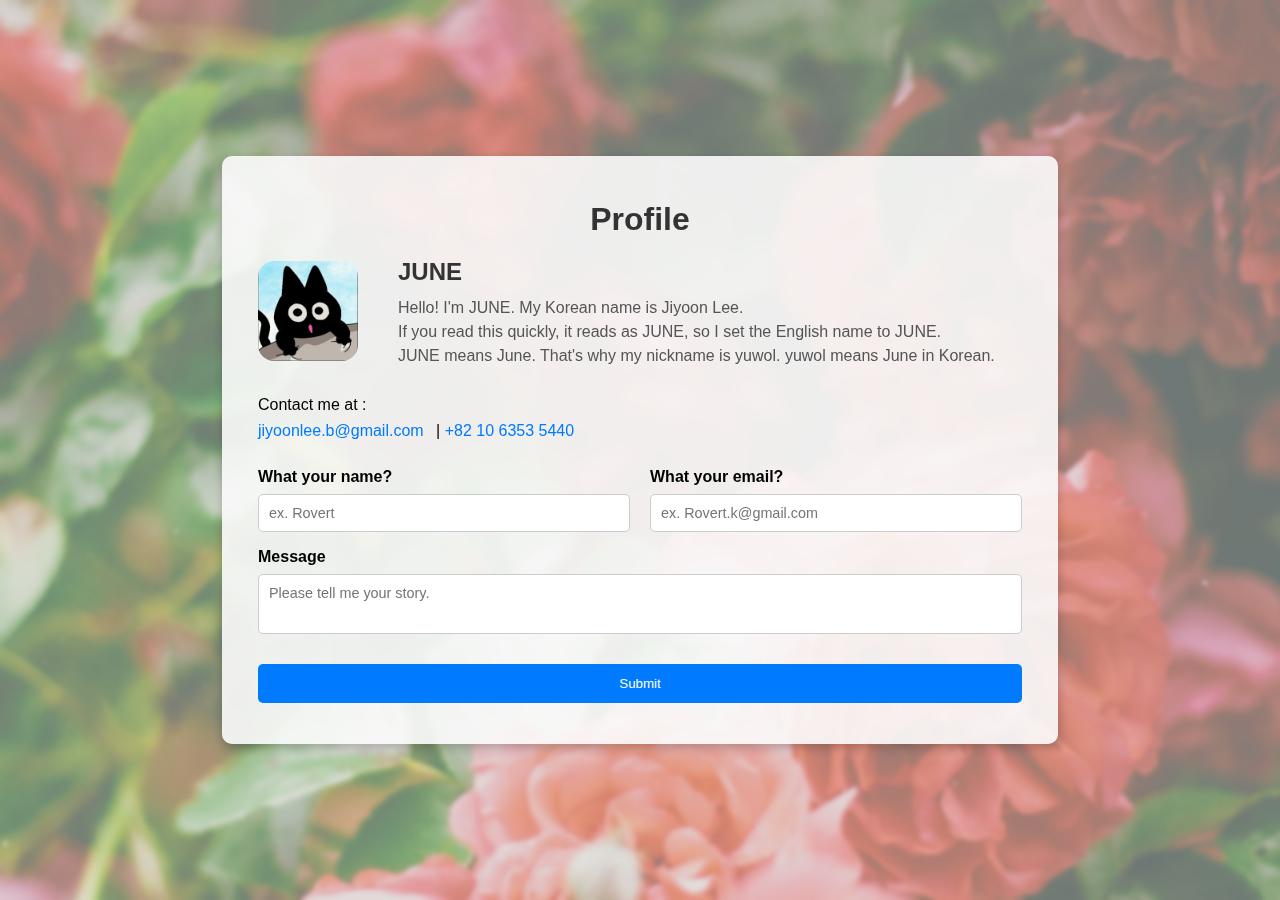
<file: index.html>
<!DOCTYPE html>
<html lang="en">
  <head>
    <meta charset="UTF-8" />
    <meta name="viewport" content="width=device-width, initial-scale=1.0" />
    <title>JUNE Profile</title>
    <link rel="stylesheet" href="css/styles.css" />
  </head>
  <body>
    <div class="background">
      <div class="profile-card">
        <h1>Profile</h1>
        <div class="profile-info">
          <div class="profile-image">
            <img src="Image/blackCat.jpg" alt="Black Cat" />
          </div>
          <div class="profile-text">
            <h2>JUNE</h2>
            <p>
              Hello! I'm JUNE. My Korean name is Jiyoon Lee.<br />
              If you read this quickly, it reads as JUNE, so I set the English
              name to JUNE.<br />
              JUNE means June. That's why my nickname is yuwol. yuwol means June
              in Korean.
            </p>
          </div>
        </div>
        <div class="contact">
          <p>Contact me at :</p>
          <a href="mailto:jiyoonlee.b@gmail.com">jiyoonlee.b@gmail.com</a> |
          <a href="tel:+821063535440">+82 10 6353 5440</a>
        </div>
        <form class="contact-form">
          <div class="form-group">
            <label for="name">What your name?</label>
            <input type="text" id="name" placeholder="ex. Rovert" />
          </div>
          <div class="form-group">
            <label for="email">What your email?</label>
            <input
              type="email"
              id="email"
              placeholder="ex. Rovert.k@gmail.com"
            />
          </div>
          <div class="form-group3">
            <label for="message">Message</label>
            <textarea
              id="message"
              rows="4"
              placeholder="Please tell me your story."
            ></textarea>
          </div>
          <button type="submit">Submit</button>
        </form>
      </div>
    </div>
  </body>
</html>
</file>
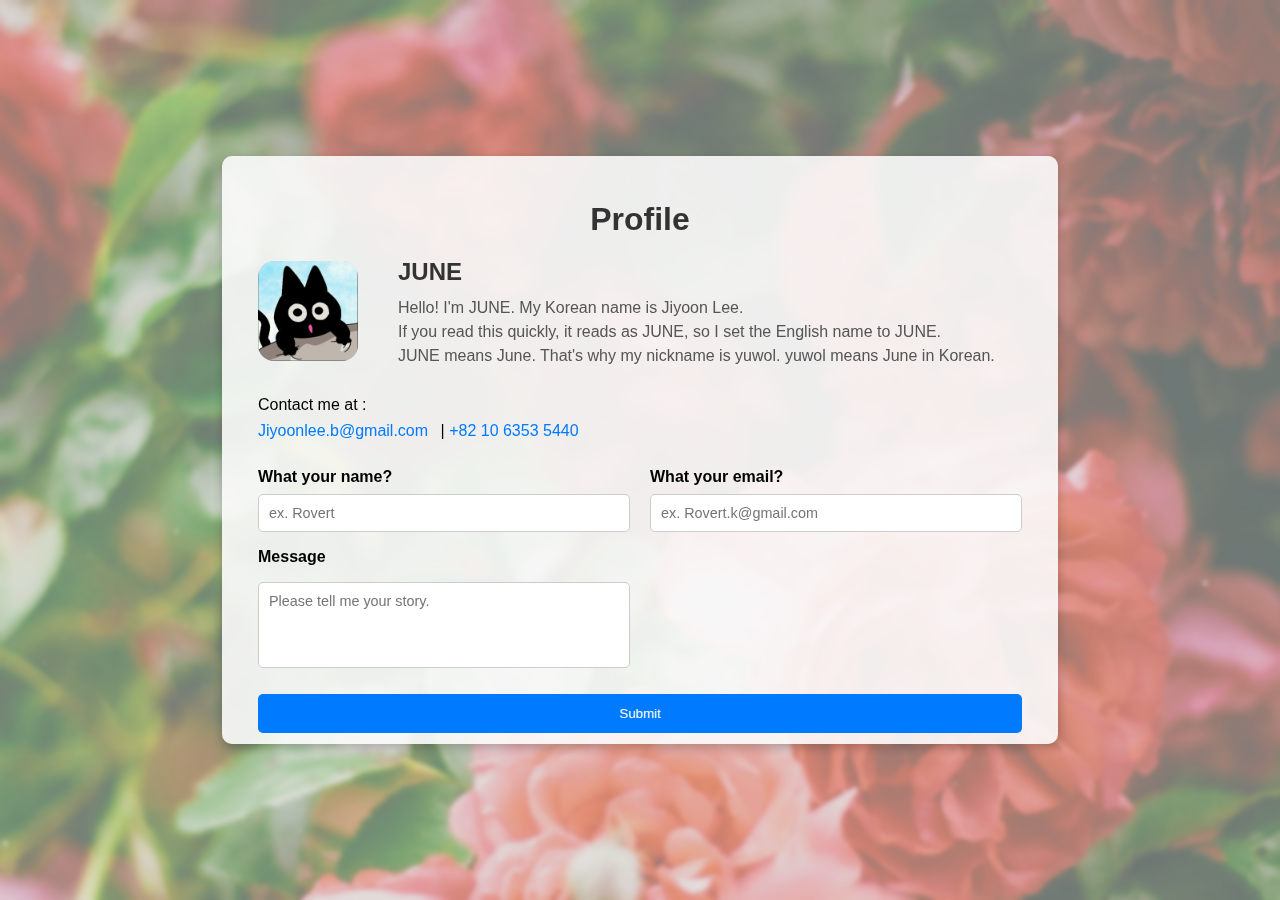
<file: profile.ver.2.html>
<!DOCTYPE html>
<html lang="en">
  <head>
    <meta charset="UTF-8" />
    <meta name="viewport" content="width=device-width, initial-scale=1.0" />
    <title>JUNE Profile</title>
    <link rel="stylesheet" href="css/styles.css" />
  </head>
  <body>
    <div class="background">
      <div class="profile-card">
        <h1>Profile</h1>
        <div class="profile-info">
          <div class="profile-image">
            <img src="Image/blackCat.jpg" alt="Black Cat" />
          </div>
          <div class="profile-text">
            <h2>JUNE</h2>
            <p>
              Hello! I'm JUNE. My Korean name is Jiyoon Lee.<br />
              If you read this quickly, it reads as JUNE, so I set the English
              name to JUNE.<br />
              JUNE means June. That's why my nickname is yuwol. yuwol means June
              in Korean.
            </p>
          </div>
        </div>
        <div class="contact">
          <p>Contact me at :</p>
          <a href="mailto:Jiyoonlee.b@gmail.com">Jiyoonlee.b@gmail.com</a> |
          <a href="tel:+821063535440">+82 10 6353 5440</a>
        </div>
        <form class="contact-form">
          <div class="form-group">
            <label for="name">What your name?</label>
            <input type="text" id="name" placeholder="ex. Rovert" />
          </div>
          <div class="form-group">
            <label for="email">What your email?</label>
            <input
              type="email"
              id="email"
              placeholder="ex. Rovert.k@gmail.com"
            />
          </div>
          <div class="form-group">
            <label for="message">Message</label>
            <textarea
              id="message"
              rows="4"
              placeholder="Please tell me your story."
            ></textarea>
          </div>
          <button type="submit">Submit</button>
        </form>
      </div>
    </div>
  </body>
</html>
</file>
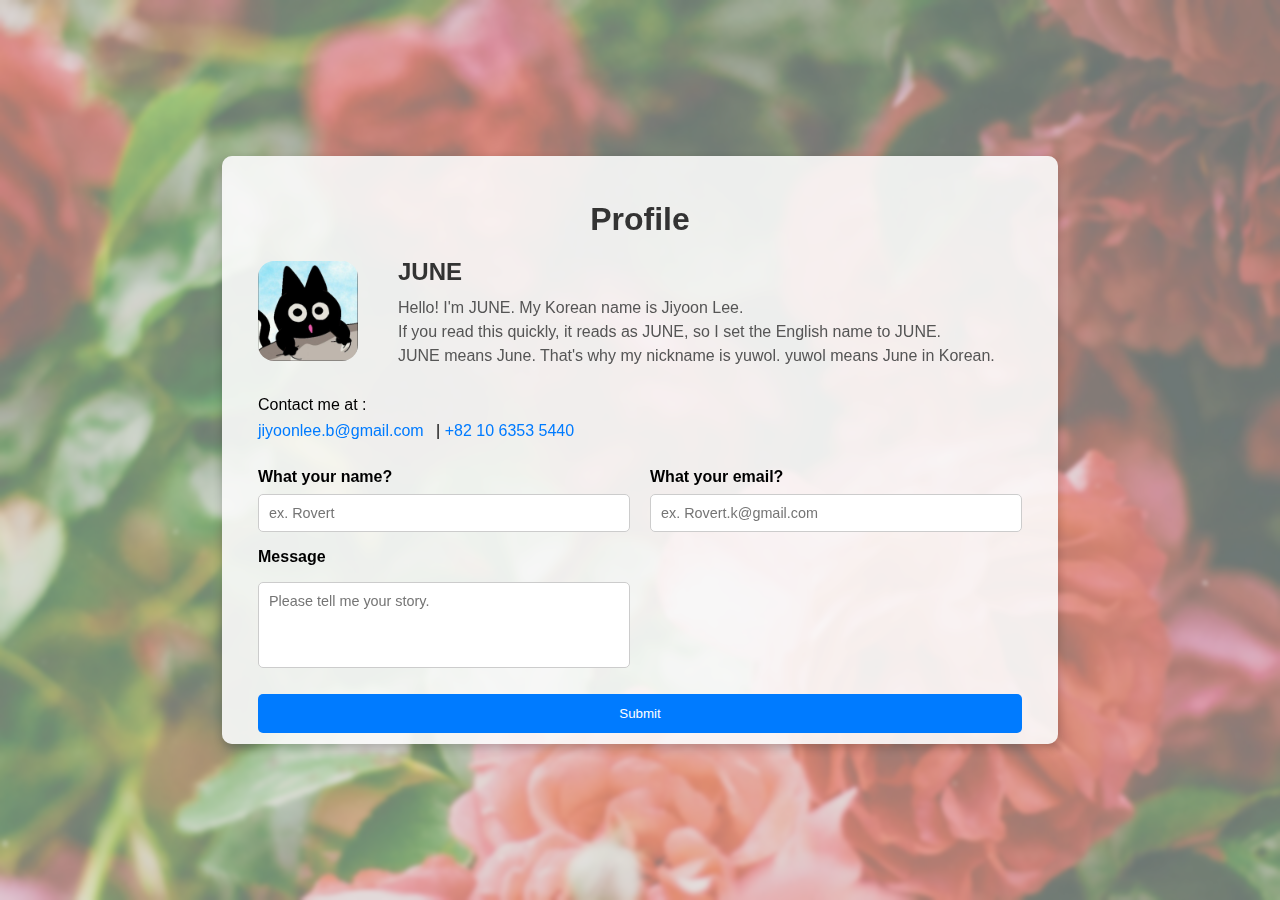
<file: profile_v2.html>
<!DOCTYPE html>
<html lang="en">
  <head>
    <meta charset="UTF-8" />
    <meta name="viewport" content="width=device-width, initial-scale=1.0" />
    <title>JUNE Profile</title>
    <link rel="stylesheet" href="css/styles.css" />
  </head>
  <body>
    <div class="background">
      <div class="profile-card">
        <h1>Profile</h1>
        <div class="profile-info">
          <div class="profile-image">
            <img src="Image/blackCat.jpg" alt="Black Cat" />
          </div>
          <div class="profile-text">
            <h2>JUNE</h2>
            <p>
              Hello! I'm JUNE. My Korean name is Jiyoon Lee.<br />
              If you read this quickly, it reads as JUNE, so I set the English
              name to JUNE.<br />
              JUNE means June. That's why my nickname is yuwol. yuwol means June
              in Korean.
            </p>
          </div>
        </div>
        <div class="contact">
          <p>Contact me at :</p>
          <a href="mailto:jiyoonlee.b@gmail.com">jiyoonlee.b@gmail.com</a> |
          <a href="tel:+821063535440">+82 10 6353 5440</a>
        </div>
        <form class="contact-form">
          <div class="form-group">
            <label for="name">What your name?</label>
            <input type="text" id="name" placeholder="ex. Rovert" />
          </div>
          <div class="form-group">
            <label for="email">What your email?</label>
            <input
              type="email"
              id="email"
              placeholder="ex. Rovert.k@gmail.com"
            />
          </div>
          <div class="form-group">
            <label for="message">Message</label>
            <textarea
              id="message"
              rows="4"
              placeholder="Please tell me your story."
            ></textarea>
          </div>
          <button type="submit">Submit</button>
        </form>
      </div>
    </div>
  </body>
</html>
</file>
<file: css/styles.css>
/* 전체 배경 */
body,
html {
  margin: 0;
  padding: 0;
  box-sizing: border-box;
  font-family: Arial, sans-serif;
  background: url("../Image/background.jpg") no-repeat center center fixed;
  background-size: cover;
}

.background {
  display: flex;
  justify-content: center;
  align-items: center;
  height: 100vh;
  background: rgba(217, 217, 217, 0.5);
  backdrop-filter: blur(2px);
}

/* 프로필 카드 */
.profile-card {
  background: rgba(255, 255, 255, 0.8);
  backdrop-filter: blur(2px);
  padding: 24px 36px 64px;
  border-radius: 10px;
  max-width: 764px;
  max-height: 500px;
  width: 100%;
  height: 100%;
  box-shadow: 0 4px 10px rgba(0, 0, 0, 0.2);
}

.profile-card h1 {
  text-align: center;
  margin-bottom: 20px;
  color: #333;
}

.profile-info {
  display: flex;
  align-items: center;
  gap: 40px;
  margin-bottom: 24px;
}

.profile-image img {
  width: 100px;
  height: 100px;
  border-radius: 16%;
  background: #ccc;
}

.profile-text h2 {
  margin: 0;
  align-self: stretch;
  font-weight: 700;
  font-size: 1.5em;
  color: #333;
}

.profile-text p {
  margin: 10px 0 0;
  align-self: stretch;
  font-weight: 400;
  font-size: 1em;
  line-height: 150%;
  color: #555;
}

/* 연락처 */
.contact {
  text-align: left;
  margin: 28px 0;
}

.contact p {
  margin-bottom: 8px; /* "Contact me at:" 아래 간격 설정 */
}

.contact a {
  color: #007bff;
  text-decoration: none;
  margin-right: 8px; /* 이메일과 전화번호 사이 간격 조정 */
}

.contact a:hover {
  text-decoration: underline;
}

/* 폼 전체 */
.contact-form {
  display: grid;
  grid-template-columns: 1fr 1fr; /* 2열 레이아웃 */
  gap: 16px 20px; /* 항목 간 간격 */
  width: 100%;
}

/* 각 항목 개별 스타일 */
.contact-form #name {
  grid-column: 1 / 2; /* 첫 번째 열에 배치 */
}

.contact-form #email {
  grid-column: 2 / 3; /* 두 번째 열에 배치 */
}

.contact-form .form-group {
  display: flex;
  flex-direction: column;
}

.contact-form label {
  margin-bottom: 8px;
  font-weight: bold;
}

/* form-group3의 label과 textarea 간 간격 */
.contact-form .form-group3 > label {
  margin-bottom: 8px; /* 메시지 텍스트와 메시지 창 간 간격 */
  font-weight: bold;
}

/* form-group3 전체 스타일 */
.contact-form .form-group3 {
  grid-column: 1 / 3; /* 메시지 입력 창을 두 열에 걸쳐 배치 */
}

.contact-form #message {
  margin-top: 8px;
}

.form-group3 #message {
  height: 60px; /* 메시지 입력 창 높이 */
}

/* 입력 필드와 메시지 창 */
.contact-form input,
.contact-form textarea {
  font-family: sans-serif; /* 폰트를 sans-serif로 통일 */
  padding: 10px;
  border: 1px solid #ccc;
  border-radius: 5px;
  font-size: 0.9em;
  outline: none;
  width: 100%; /* 각 열 꽉 채우게 */
  box-sizing: border-box; /* 패딩 포함 크기 계산*/
  resize: none; /* 사용자가 크기 임의 조정 못하게 */
}

.contact-form button {
  margin-top: 10px;
  grid-column: span 2;
  padding: 12px 20px;
  background-color: #007bff;
  color: white;
  border: none;
  border-radius: 5px;
  cursor: pointer;
}

.contact-form button:hover {
  background-color: #0056b3;
}
</file>
